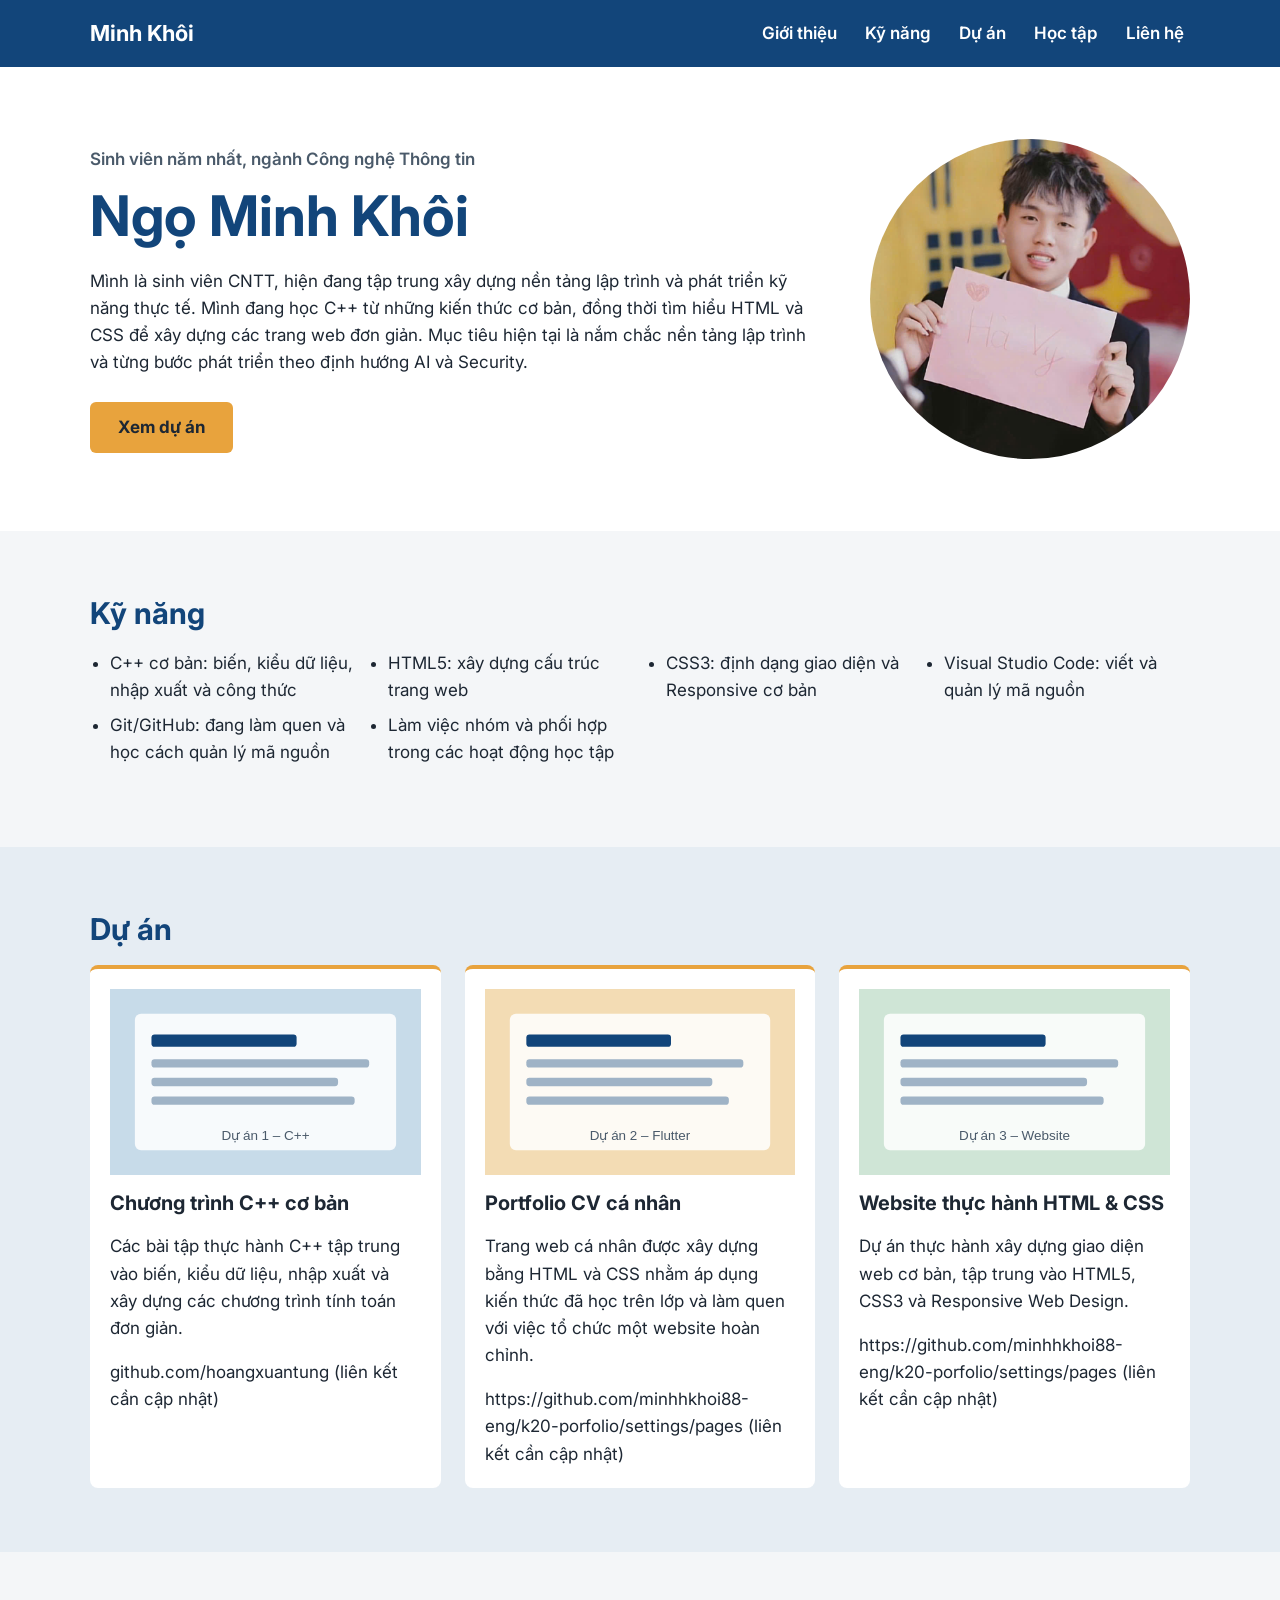
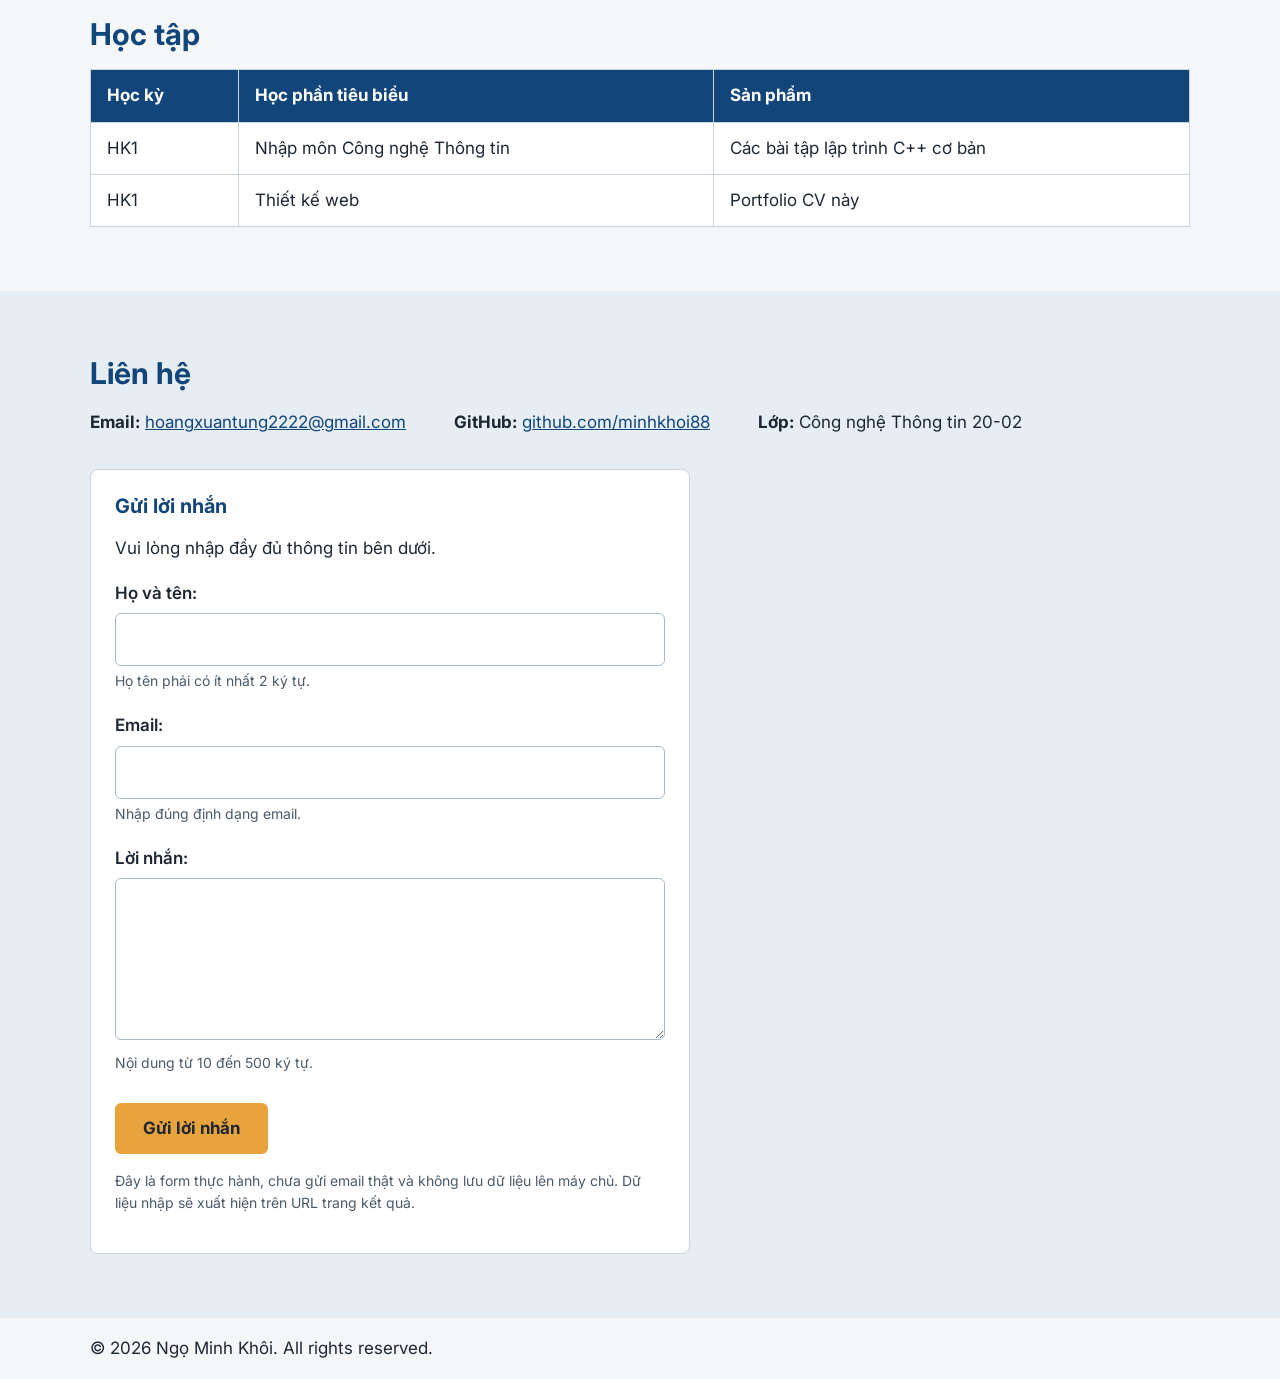
<file: k20 porfolio/index.html>
<!doctype html>
<html lang="vi">

<head>
  <meta charset="UTF-8" />
  <meta name="viewport" content="width=device-width, initial-scale=1.0" />
  <title>Ngọ Minh Khôi - Portfolio CV</title>
  <link rel="preconnect" href="https://fonts.googleapis.com" />
  <link rel="stylesheet" href="https://fonts.googleapis.com/css2?family=Inter:wght@400;500;600;700&display=swap" />
  <link rel="stylesheet" href="css/style.css"/>
</head>

<body>
  <header class="site-header">
    <div class="container">
      <a class="logo" href="#gioi-thieu">Minh Khôi</a>
      <nav aria-label="Menu chính">
        <ul class="menu">
          <li><a href="#gioi-thieu">Giới thiệu</a></li>
          <li><a href="#ky-nang">Kỹ năng</a></li>
          <li><a href="#du-an">Dự án</a></li>
          <li><a href="#hoc-tap">Học tập</a></li>
          <li><a href="#lien-he">Liên hệ</a></li>
        </ul>
      </nav>
    </div>
  </header>

  <main id="noi-dung">
    <section id="gioi-thieu" class="hero">
      <div class="container hero-inner">
        <div class="hero-text">
          <p class="hero-role">
            Sinh viên năm nhất, ngành Công nghệ Thông tin
          </p>

          <h1>Ngọ Minh Khôi</h1>

          <p>
            Mình là sinh viên CNTT, hiện đang tập trung xây dựng nền tảng lập
            trình và phát triển kỹ năng thực tế. Mình đang học C++ từ những
            kiến thức cơ bản, đồng thời tìm hiểu HTML và CSS để xây dựng các
            trang web đơn giản. Mục tiêu hiện tại là nắm chắc nền tảng lập
            trình và từng bước phát triển theo định hướng AI và Security.
          </p>

          <a class="button" href="#du-an">Xem dự án</a>
        </div>

        <img class="avatar" src="assets/1793974900336_852413817998904876_2295417520317633570_h.jpg"
          alt="Ảnh đại diện minh họa của Hoàng Xuân Tùng" />
      </div>
    </section>

    <section id="ky-nang" class="section">
      <div class="container">
        <h2>Kỹ năng</h2>

        <ul class="skills">
          <li>C++ cơ bản: biến, kiểu dữ liệu, nhập xuất và công thức</li>
          <li>HTML5: xây dựng cấu trúc trang web</li>
          <li>CSS3: định dạng giao diện và Responsive cơ bản</li>
          <li>Visual Studio Code: viết và quản lý mã nguồn</li>
          <li>Git/GitHub: đang làm quen và học cách quản lý mã nguồn</li>
          <li>Làm việc nhóm và phối hợp trong các hoạt động học tập</li>
        </ul>
      </div>
    </section>

    <section id="du-an" class="section section-alt">
      <div class="container">
        <h2>Dự án</h2>

        <div class="projects">
          <article class="card">
            <img src="assets/du-an-1.svg" alt="Giao diện dòng lệnh của chương trình C++" />

            <h3>Chương trình C++ cơ bản</h3>

            <p>
              Các bài tập thực hành C++ tập trung vào biến, kiểu dữ liệu, nhập
              xuất và xây dựng các chương trình tính toán đơn giản.
            </p>

            <span class="pending-link">
              github.com/hoangxuantung (liên kết cần cập nhật)
            </span>
          </article>

          <article class="card">
            <img src="assets/du-an-2.svg" alt="Giao diện trang web cá nhân" />

            <h3>Portfolio CV cá nhân</h3>

            <p>
              Trang web cá nhân được xây dựng bằng HTML và CSS nhằm áp dụng
              kiến thức đã học trên lớp và làm quen với việc tổ chức một
              website hoàn chỉnh.
            </p>

            <span class="pending-link">
              https://github.com/minhhkhoi88-eng/k20-porfolio/settings/pages (liên kết cần cập nhật)
            </span>
          </article>

          <article class="card">
            <img src="assets/du-an-3.svg" alt="Trang web thực hành HTML và CSS" />

            <h3>Website thực hành HTML & CSS</h3>

            <p>
              Dự án thực hành xây dựng giao diện web cơ bản, tập trung vào
              HTML5, CSS3 và Responsive Web Design.
            </p>

            <span class="pending-link">
              https://github.com/minhhkhoi88-eng/k20-porfolio/settings/pages (liên kết cần cập nhật)
            </span>
          </article>
        </div>
      </div>
    </section>

    <section id="hoc-tap" class="section">
      <div class="container">
        <h2>Học tập</h2>

        <table class="study">
          <thead>
            <tr>
              <th>Học kỳ</th>
              <th>Học phần tiêu biểu</th>
              <th>Sản phẩm</th>
            </tr>
          </thead>

          <tbody>
            <tr>
              <td>HK1</td>
              <td>Nhập môn Công nghệ Thông tin</td>
              <td>Các bài tập lập trình C++ cơ bản</td>
            </tr>

            <tr>
              <td>HK1</td>
              <td>Thiết kế web</td>
              <td>Portfolio CV này</td>
            </tr>
          </tbody>
        </table>
      </div>
    </section>


    <section id="lien-he" class="section section-alt">
      <div class="container">
        <h2>Liên hệ</h2>

        <ul class="contact">
          <li>
            <strong>Email:</strong>
            <a href="mailto:minhhkhoi88@gmail.com">
              hoangxuantung2222@gmail.com
            </a>
          </li>

          <li>
            <strong>GitHub:</strong>
            <a href="https://github.com/minhhkhoi88-eng/k20-porfolio/settings/pages" target="_blank" rel="noopener noreferrer">
              github.com/minhkhoi88
            </a>
          </li>

          <li>
            <strong>Lớp:</strong> Công nghệ Thông tin 20-02
          </li>
        </ul>

        <!-- Form liên hệ - Lab 5 -->
        <form action="ket-qua.html" method="get" class="contact-form">
          <h3>Gửi lời nhắn</h3>
          <p>Vui lòng nhập đầy đủ thông tin bên dưới.</p>

          <div class="form-group">
            <label for="fullname">Họ và tên:</label>
            <input type="text" id="fullname" name="fullname" minlength="2" required aria-describedby="fullname-help" />
            <small id="fullname-help">
              Họ tên phải có ít nhất 2 ký tự.
            </small>
          </div>

          <div class="form-group">
            <label for="email">Email:</label>
            <input type="email" id="email" name="email" required aria-describedby="email-help" />
            <small id="email-help">
              Nhập đúng định dạng email.
            </small>
          </div>

          <div class="form-group">
            <label for="message">Lời nhắn:</label>
            <textarea id="message" name="message" rows="5" minlength="10" maxlength="500" required
              aria-describedby="message-help"></textarea>
            <small id="message-help">
              Nội dung từ 10 đến 500 ký tự.
            </small>
          </div>

          <button type="submit" class="button">
            Gửi lời nhắn
          </button>

          <p class="form-note">
            Đây là form thực hành, chưa gửi email thật
            và không lưu dữ liệu lên máy chủ.
            Dữ liệu nhập sẽ xuất hiện trên URL trang kết quả.
          </p>
        </form>
      </div>
    </section>

  </main>

  <footer class="site-footer">
    <div class="container">
      <p>© 2026 Ngọ Minh Khôi. All rights reserved.</p>
    </div>
  </footer>
</body>

</html>
</file>
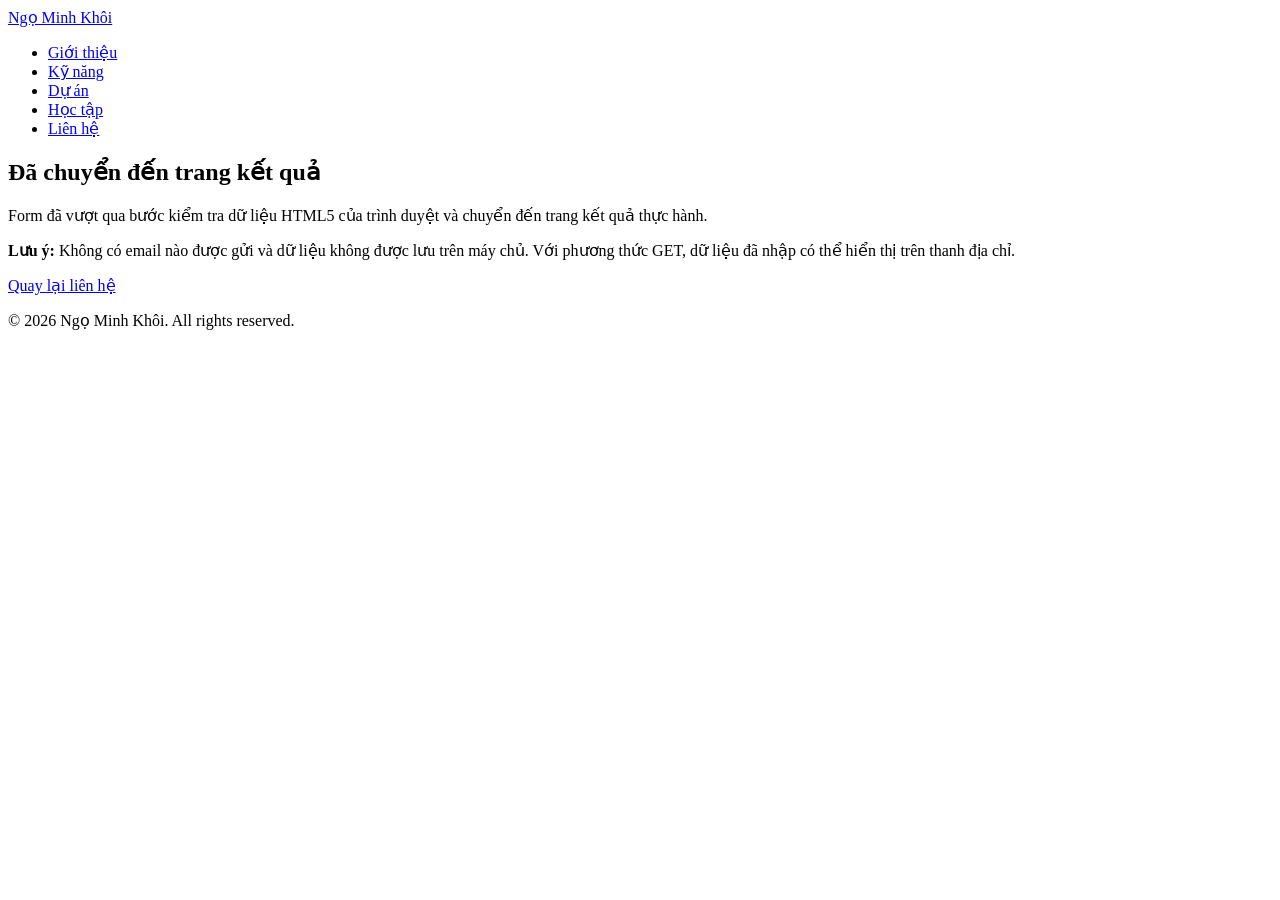
<file: k20 porfolio/ket-qua.html>
<!doctype html>
<html lang="vi">

<head>
  <meta charset="UTF-8" />
  <meta name="viewport" content="width=device-width, initial-scale=1.0" />
  <title>Kết quả liên hệ - Ngọ Minh Khôi</title>
  <link rel="stylesheet" href="D:\CNTT20-02\portfolio\css\style.css" />
</head>

<body>
  <header class="site-header">
    <div class="container">
      <a class="logo" href="index.html#gioi-thieu">
          Ngọ Minh Khôi
      </a>

      <nav aria-label="Menu chính">
        <ul class="menu">
          <li><a href="index.html#gioi-thieu">Giới thiệu</a></li>
          <li><a href="index.html#ky-nang">Kỹ năng</a></li>
          <li><a href="index.html#du-an">Dự án</a></li>
          <li><a href="index.html#hoc-tap">Học tập</a></li>
          <li><a href="index.html#lien-he">Liên hệ</a></li>
        </ul>
      </nav>
    </div>
  </header>

  <main id="noi-dung" class="result-main">
    <div class="container">
      <section class="result-panel" aria-labelledby="result-title">
        <h1 id="result-title">
          Đã chuyển đến trang kết quả
        </h1>

        <p>
          Form đã vượt qua bước kiểm tra dữ liệu HTML5
          của trình duyệt và chuyển đến trang kết quả
          thực hành.
        </p>

        <p>
          <strong>Lưu ý:</strong>
          Không có email nào được gửi và dữ liệu không
          được lưu trên máy chủ. Với phương thức GET,
          dữ liệu đã nhập có thể hiển thị trên thanh địa chỉ.
        </p>

        <a class="button" href="index.html#lien-he">
          Quay lại liên hệ
        </a>
      </section>
    </div>
  </main>

  <footer class="site-footer">
    <div class="container">
      <p>© 2026 Ngọ Minh Khôi. All rights reserved.</p>
    </div>
  </footer>
</body>

</html>
</file>
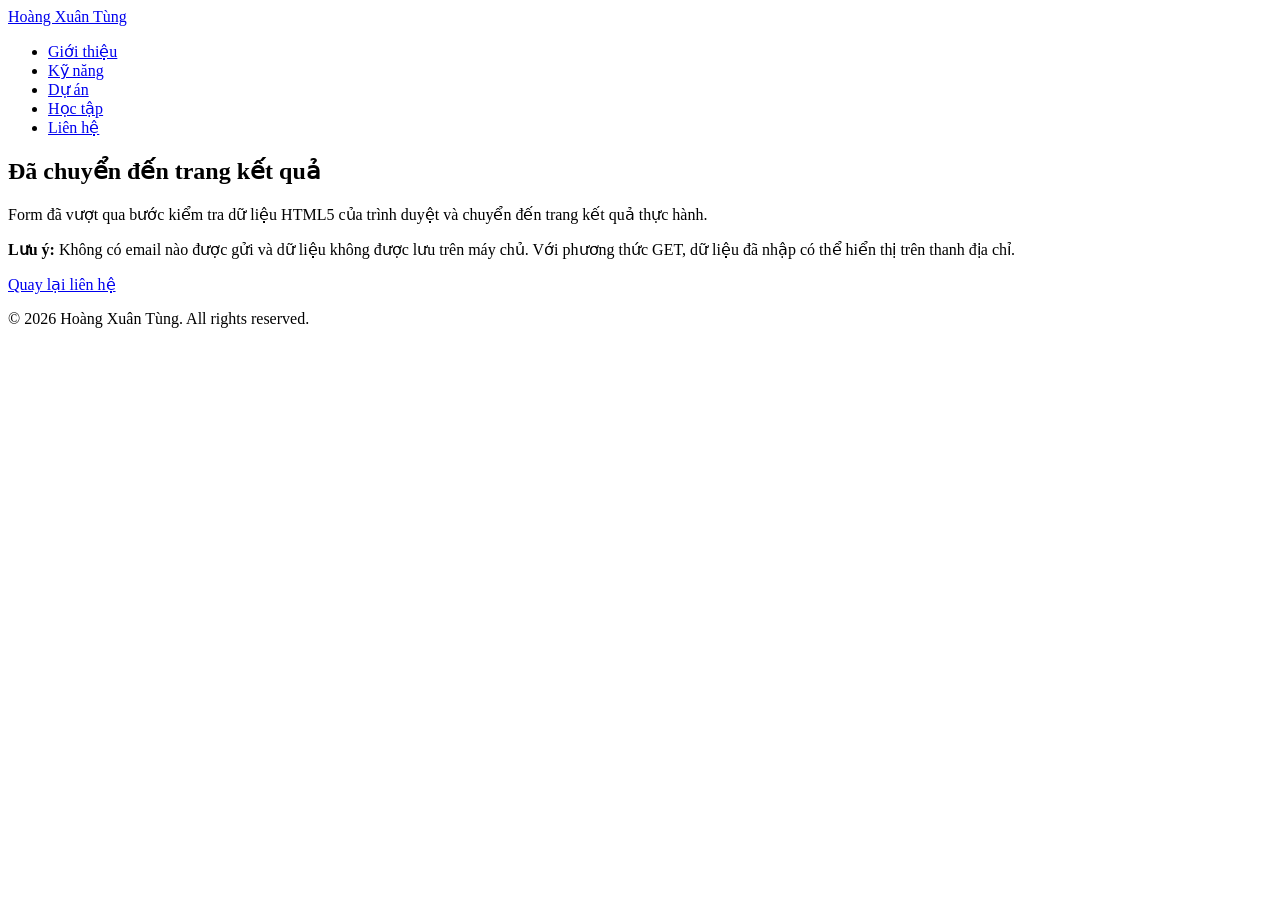
<file: k20_portolio_CNTT20-02/ket-qua.html>
<!doctype html>
<html lang="vi">

<head>
  <meta charset="UTF-8" />
  <meta name="viewport" content="width=device-width, initial-scale=1.0" />
  <title>Kết quả liên hệ - Hoàng Xuân Tùng</title>
  <link rel="stylesheet" href="D:\CNTT20-02\portfolio\css\style.css" />
</head>

<body>
  <header class="site-header">
    <div class="container">
      <a class="logo" href="index.html#gioi-thieu">
        Hoàng Xuân Tùng
      </a>

      <nav aria-label="Menu chính">
        <ul class="menu">
          <li><a href="index.html#gioi-thieu">Giới thiệu</a></li>
          <li><a href="index.html#ky-nang">Kỹ năng</a></li>
          <li><a href="index.html#du-an">Dự án</a></li>
          <li><a href="index.html#hoc-tap">Học tập</a></li>
          <li><a href="index.html#lien-he">Liên hệ</a></li>
        </ul>
      </nav>
    </div>
  </header>

  <main id="noi-dung" class="result-main">
    <div class="container">
      <section class="result-panel" aria-labelledby="result-title">
        <h1 id="result-title">
          Đã chuyển đến trang kết quả
        </h1>

        <p>
          Form đã vượt qua bước kiểm tra dữ liệu HTML5
          của trình duyệt và chuyển đến trang kết quả
          thực hành.
        </p>

        <p>
          <strong>Lưu ý:</strong>
          Không có email nào được gửi và dữ liệu không
          được lưu trên máy chủ. Với phương thức GET,
          dữ liệu đã nhập có thể hiển thị trên thanh địa chỉ.
        </p>

        <a class="button" href="index.html#lien-he">
          Quay lại liên hệ
        </a>
      </section>
    </div>
  </main>

  <footer class="site-footer">
    <div class="container">
      <p>© 2026 Hoàng Xuân Tùng. All rights reserved.</p>
    </div>
  </footer>
</body>

</html>
</file>
<file: k20 porfolio/css/style.css>
﻿
/* PORTFOLIO V5 - Hoang Xuan Tung
   Nang cap tu CSS cu theo yeu cau Lab 5
*/
*,
*::before,
*::after {
  box-sizing: border-box;
}

html {
  scroll-behavior: smooth;
}

body {
  width: 100%;
  min-width: 0;
  margin: 0;
  font-family: "Inter", "Segoe UI", Arial, sans-serif;
  font-size: 1.0625rem;
  line-height: 1.6;
  color: #1d2733;
  background: #f4f6f8;
}

h1,
h2,
h3 {
  line-height: 1.25;
  margin: 0 0 1rem;
}

h2 {
  font-size: 1.875rem;
  color: #12457a;
}

a {
  color: #12457a;
}

a:focus-visible,
button:focus-visible,
input:focus-visible,
textarea:focus-visible {
  outline: 0.1875rem solid #e8a33d;
  outline-offset: 0.1875rem;
}

.container {
  width: 100%;
  max-width: 1148px;
  margin: 0 auto;
  padding: 0 1.5rem;
}

.section {
  padding: 4rem 0;
}

.section-alt {
  background: #e6edf3;
}

.site-header {
  background: #12457a;
  padding: 1rem 0;
}

.site-header .container {
  display: flex;
  justify-content: space-between;
  align-items: center;
  flex-wrap: wrap;
  gap: 1rem;
}

.logo {
  color: #ffffff;
  font-size: 1.375rem;
  font-weight: 700;
  text-decoration: none;
}

.menu {
  display: flex;
  gap: 0 1rem;
  list-style: none;
  flex-wrap: wrap;
  margin: 0;
  padding: 0;
  white-space: nowrap;
}

.menu a {
  display: inline-block;
  color: #ffffff;
  text-decoration: none;
  font-weight: 600;
  padding: 0.25rem 0.375rem;
  border-radius: 0.25rem;
  transition: background-color 180ms ease;
}

.menu a:hover {
  background-color: #28639b;
  text-decoration: underline;
}

.hero {
  background: #ffffff;
  padding: 4.5rem 0;
}

.hero-inner {
  display: flex;
  align-items: center;
  gap: 4rem;
  flex-wrap: wrap;
}

.hero-text {
  flex: 1;
  min-width: 0;
}

.hero-role {
  color: #4a5a6a;
  font-weight: 600;
  margin: 0 0 0.5rem;
}

.hero h1 {
  font-size: 3.5rem;
  color: #12457a;
}

.button {
  display: inline-block;
  margin-top: 0.5rem;
  padding: 0.75rem 1.75rem;
  background: #e8a33d;
  color: #1d2733;
  font: inherit;
  font-weight: 700;
  text-decoration: none;
  border: none;
  border-radius: 0.375rem;
  cursor: pointer;
  transition: background-color 180ms ease,
              transform 180ms ease;
}

.button:hover {
  background: #f4ba63;
  color: #1d2733;
}

.button:active {
  transform: translateY(0.0625rem);
}

.img {
  max-width: 100%;
  height: auto;
}

.avatar {
  width: 20rem;
  height: 20rem;
  max-width: 100%;
  border-radius: 50%;
  object-fit: cover;
}

.skills {
  display: grid;
  grid-template-columns: repeat(auto-fit, minmax(13.75rem, 1fr));
  gap: 0.5rem 2rem;
  padding-left: 1.25rem;
}

.projects {
  display: grid;
  grid-template-columns: repeat(auto-fit, minmax(15.625rem, 1fr));
  gap: 1.5rem;
}

.card {
  background: #ffffff;
  padding: 1.25rem;
  border-radius: 0.5rem;
  border-top: 0.25rem solid #e8a33d;
  transition: transform 180ms ease,
              box-shadow 180ms ease;
}

.card:hover,
.card:focus-within {
  transform: translateY(-0.25rem);
  box-shadow: 0 0.375rem 1rem rgba(0, 0, 0, 0.12);
}

.card a {
  overflow-wrap: anywhere;
}

.card img {
  width: 100%;
  max-width: 100%;
  height: auto;
  display: block;
  margin-bottom: 1rem;
}

.card h3 {
  font-size: 1.25rem;
}

.study {
  width: 100%;
  border-collapse: collapse;
  background: #ffffff;
}

.study th,
.study td {
  padding: 0.75rem 1rem;
  border: 0.0625rem solid #c9d4de;
  text-align: left;
}

.study th {
  background: #12457a;
  color: #ffffff;
}

.contact {
  display: flex;
  gap: 3rem;
  list-style: none;
  padding: 0;
  flex-wrap: wrap;
}

.contact-form {
  max-width: 37.5rem;
  margin-top: 2rem;
  padding: 1.5rem;
  background: #ffffff;
  border: 0.0625rem solid #c9d4de;
  border-radius: 0.5rem;
}

.contact-form h3 {
  color: #12457a;
}

.form-group {
  margin-bottom: 1.25rem;
}

.form-group label {
  display: block;
  margin-bottom: 0.375rem;
  font-weight: 600;
}

.form-group input,
.form-group textarea {
  width: 100%;
  min-width: 0;
  box-sizing: border-box;
  padding: 0.75rem;
  border: 0.0625rem solid #a9b9c7;
  border-radius: 0.375rem;
  font: inherit;
  background: #ffffff;
  color: #1d2733;
}

.form-group textarea {
  resize: vertical;
}

.form-group input:focus-visible,
.form-group textarea:focus-visible {
  border-color: #12457a;
  outline: 0.1875rem solid #e8a33d;
  outline-offset: 0.1875rem;
}

.form-group input:focus:invalid:not(:placeholder-shown),
.form-group textarea:focus:invalid:not(:placeholder-shown) {
  border-color: #b34343;
}

.form-group small {
  display: block;
  margin-top: 0.25rem;
  color: #4a5a6a;
  font-size: 0.875rem;
}

.form-note {
  margin-top: 1rem;
  font-size: 0.875rem;
  color: #4a5a6a;
}

.site-footer .container {
  display: flex;
  justify-content: space-between;
  align-items: center;
  flex-wrap: wrap;
  gap: 1rem;
}

@media (max-width: 768px) {
  .section {
    padding: 3rem 0;
  }

  .hero {
    padding: 3.5rem 0;
  }

  .hero-inner {
    gap: 2.5rem;
  }

  .hero h1 {
    font-size: 2.75rem;
  }

  .avatar {
    width: 16.25rem;
    height: 16.25rem;
  }

  .menu {
    gap: 1.25rem;
  }

  .study th,
  .study td {
    padding: 0.625rem 0.75rem;
  }
}

@media (max-width: 480px) {
  body {
    font-size: 1rem;
  }

  .container {
    padding: 0 1rem;
  }

  .site-header .container {
    flex-direction: column;
    align-items: flex-start;
  }

  .menu {
    flex-wrap: wrap;
    gap: 0.75rem 1.25rem;
    white-space: normal;
  }

  .hero-inner {
    flex-direction: column;
    align-items: center;
    text-align: center;
    gap: 2rem;
  }

  .hero h1 {
    font-size: 2.25rem;
  }

  .avatar {
    width: 13.75rem;
    height: 13.75rem;
  }

  .button {
    padding: 0.625rem 1.375rem;
  }

  .section {
    padding: 2.5rem 0;
  }

  h2 {
    font-size: 1.625rem;
  }

  .contact {
    flex-direction: column;
    gap: 0.75rem;
  }

  .contact-form {
    padding: 1rem;
  }
}
</file>
